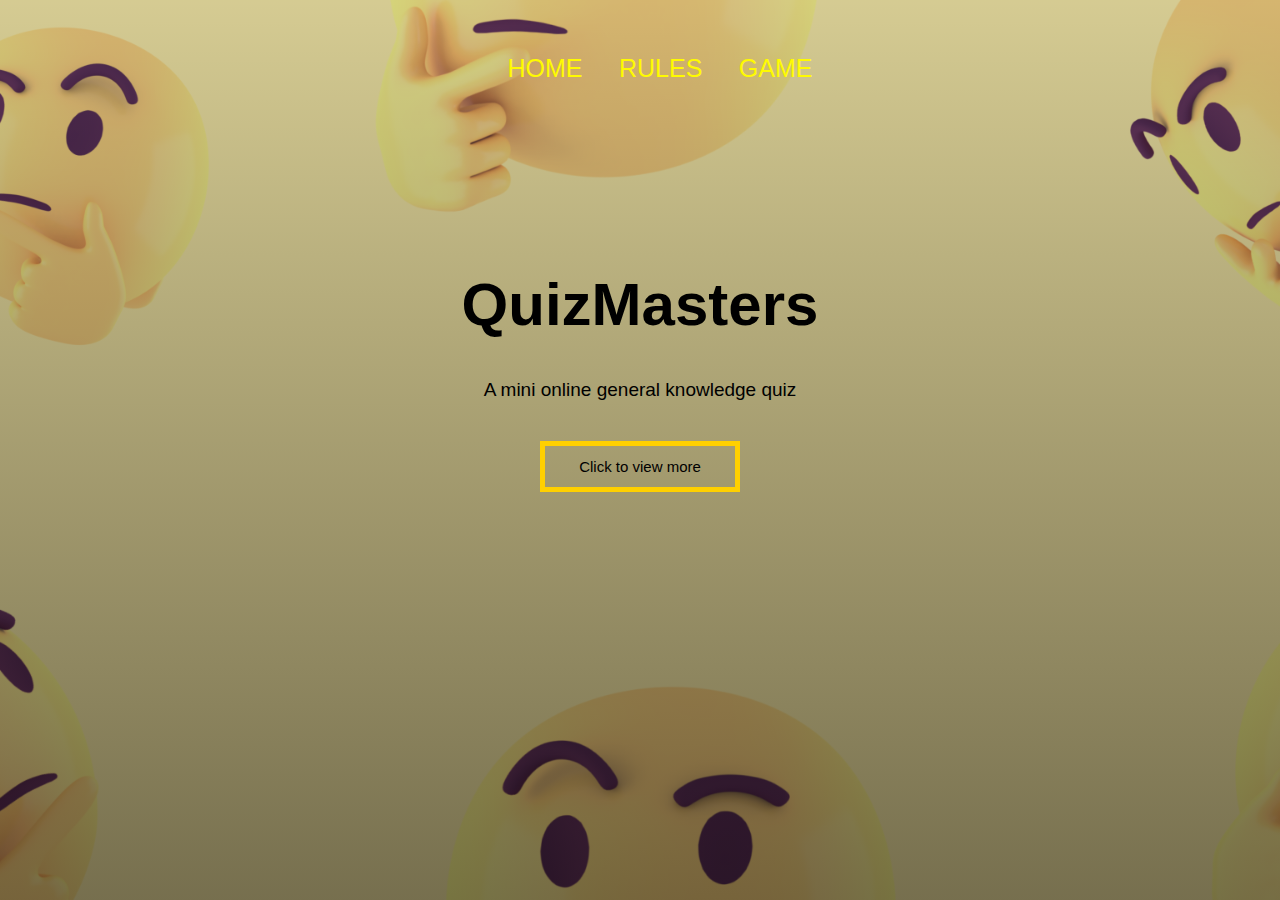
<file: QuizAssignment/QuizAssignment/index.html>
<!DOCTYPE html>
<html lang="en">
<head>
    <meta charset="UTF-8">
    <meta http-equiv="X-UA-Compatible" content="IE=edge">
    <meta name="viewport" content="width=device-width, initial-scale=1.0">
    <!-- This names your page's tab-->
    <title>QuizMasters</title>
    <!-- This is how you link your styles to this page-->
    <link rel="stylesheet" href="../QuizAssignment/styles/styles.css">
    <link rel="preconnect" href="https://fonts.googleapis.com">
<link rel="preconnect" href="https://fonts.gstatic.com" crossorigin>
<link href="https://fonts.googleapis.com/css2?family=Rubik+Glitch&display=sswap" rel="stylesheet">
</head>
<body>
    
        <section class="header"> 
<nav>

    

    
    
    <div class="nav-links">
        <i class="fa fa-times" aria-hidden="true"></i>
        <ul>

        <li><a href="../QuizAssignment/index.html">HOME</a></li>
        <li><a href="../QuizAssignment/Pages/rulepage.html">RULES</a></li>
        <li><a href="../QuizAssignment/Pages/game.html">GAME</a></li>
        

    </ul>
    <i class="fa fa-list"></i>

    
</div>

</nav>

<div class="text-box">
<h1> QuizMasters</h1>
<p> A mini online general knowledge quiz </p>
<a href="../QuizAssignment/Pages/rulepage.html" class="hero-btn">Click to view more</a>

</div>

        </section>

        <section id="section2">


        </section>

</body>
</html>
</file>
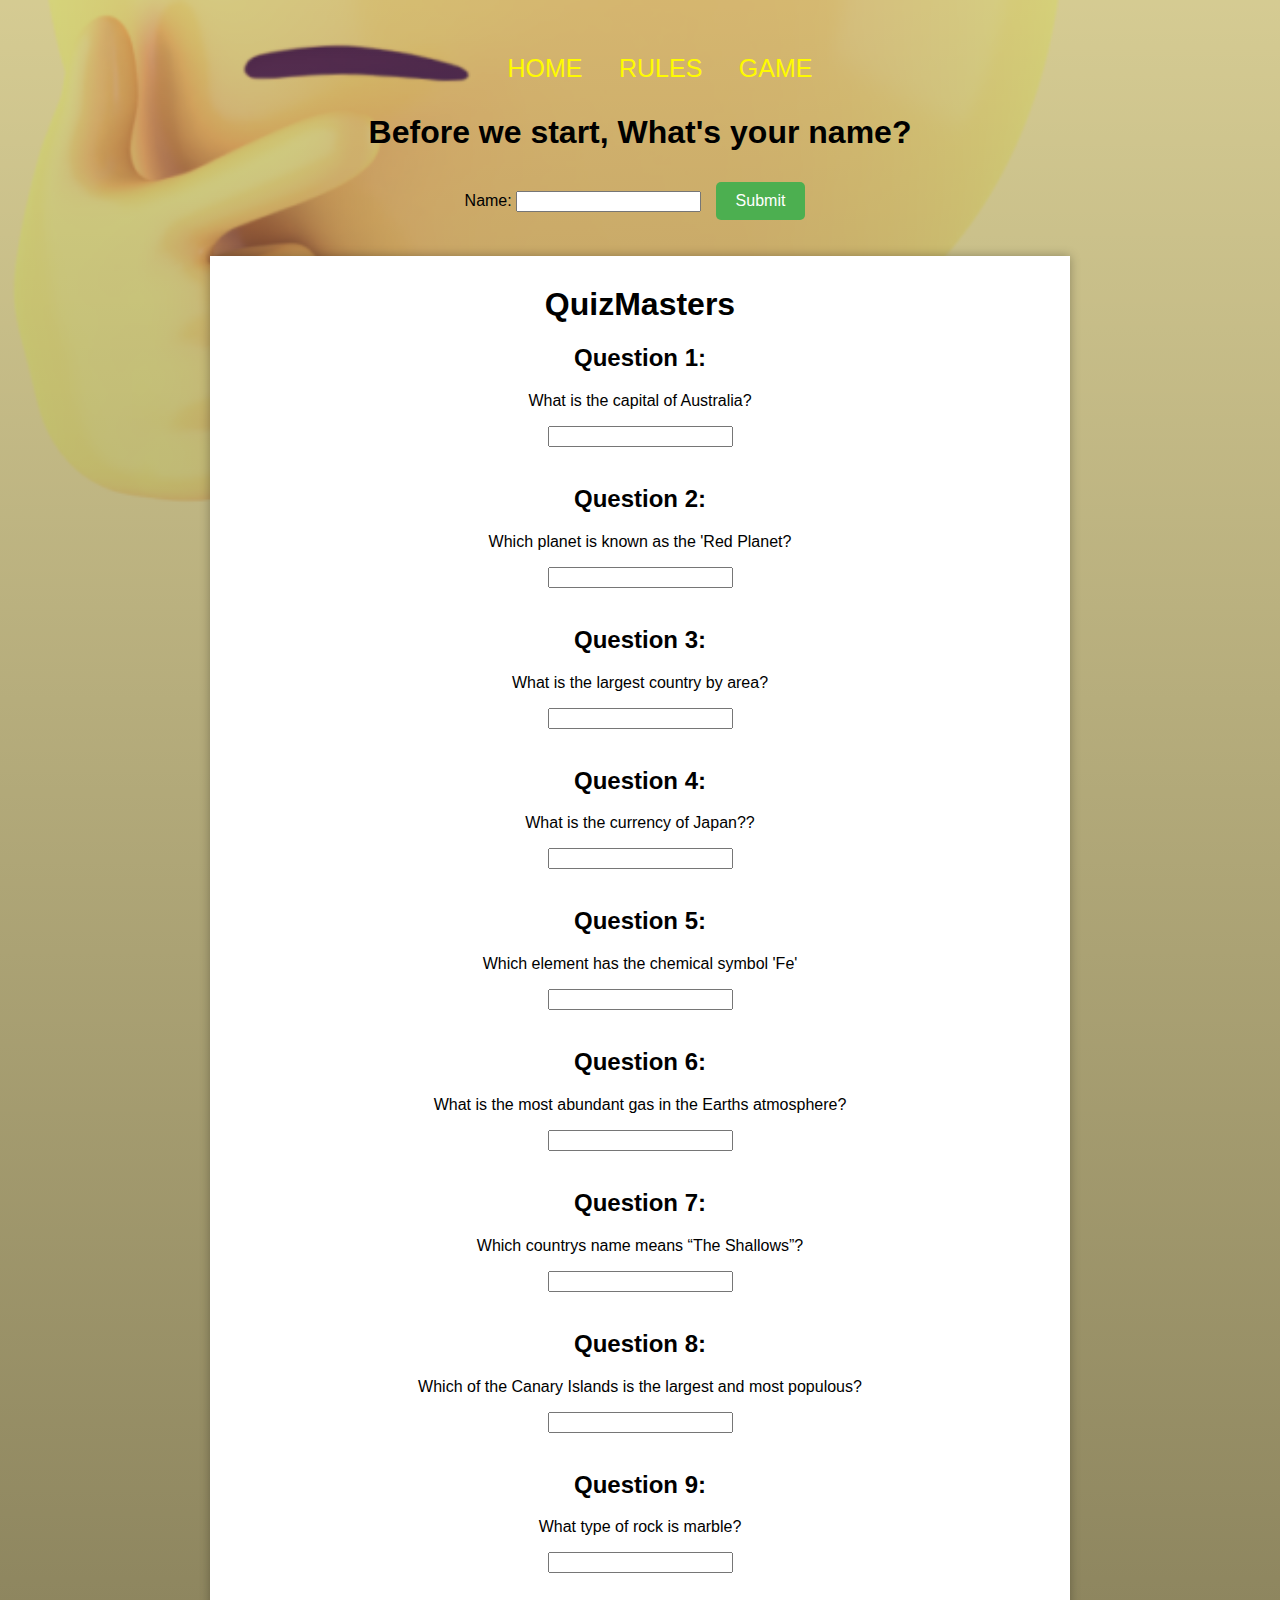
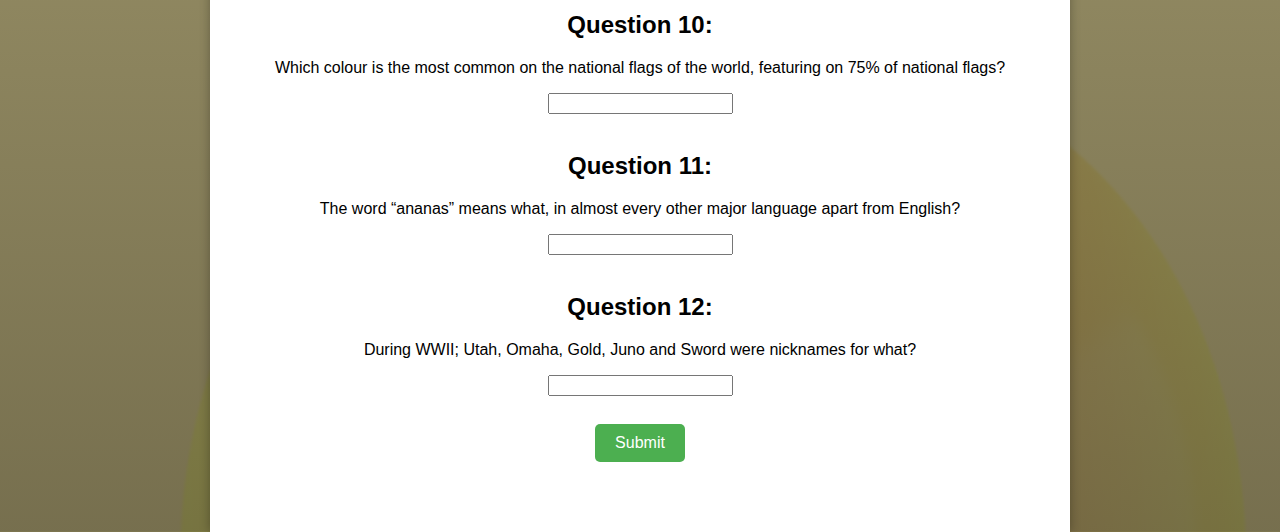
<file: QuizAssignment/QuizAssignment/Pages/game.html>
<!DOCTYPE html>
<html>
  <head>
    <meta charset="UTF-8">
    <meta http-equiv="X-UA-Compatible" content="IE=edge">
    <meta name="viewport" content="width=device-width, initial-scale=1.0">
    <title>QuizMasters</title>
    <link rel="stylesheet" href="../styles/styles.css">


            <section class="sub2-header"> 
<nav>
     <link rel="preconnect" href="https://fonts.googleapis.com">
<link rel="preconnect" href="https://fonts.gstatic.com" crossorigin>
<link href="https://fonts.googleapis.com/css2?family=Rubik+Glitch&display=swap" rel="stylesheet">
</head>
<body>
   
    <div class="nav-links">
        <i class="fa fa-times" aria-hidden="true"></i>
        <ul>

        <li><a href="../index.html">HOME</a></li>
        <li><a href="../Pages/rulepage.html">RULES</a></li>
        <li><a href="../Pages/game.html">GAME</a></li>
       

    </ul>
    <i class="fa fa-list"></i>

    <h1> Before we start, What's your name?</h1>
    <form>
      <label for="name">Name:</label>
      <input type="text" id="name" name="name" required>
      <button type="submit" onclick="storeName()">Submit</button>
    </form>
    <script>
      function storeName() {
        // Get the value of the input field
        var name = document.getElementById('name').value;
        // Store the name in local storage
        localStorage.setItem('name', name);
        // Display a message to the user
        alert('Thanks, ' + name + ', Time to start the quiz. Good Luck!');
      }
    </script>


</div>

</nav>

  </head>
  <body>
    <div class="container">
      <h1>QuizMasters</h1>
      
      <form>
        <h2>Question 1:</h2>
        <p>What is the capital of Australia?</p>
        <input type="text" id="q1" name="q1">
       
        <br><br>
        
        <h2>Question 2:</h2>
        <p>Which planet is known as the 'Red Planet?</p>
        <input type="text" id="q2" name="q2">
        <br><br>
        
        <h2>Question 3:</h2>
        <p>What is the largest country by area?</p>
        <input type="text" id="q3" name="q3">
        <br><br>

        <h2>Question 4:</h2>
        <p>What is the currency of Japan??</p>
        <input type="text" id="q3" name="q3">
        <br><br>

        <h2>Question 5:</h2>
        <p>Which element has the chemical symbol 'Fe'</p>
        <input type="text" id="q3" name="q3">
        <br><br>

        <h2>Question 6:</h2>
        <p>What is the most abundant gas in the Earths atmosphere?</p>
        <input type="text" id="q3" name="q3">
        <br><br>

        <h2>Question 7:</h2>
        <p>Which countrys name means “The Shallows”?</p>
        <input type="text" id="q3" name="q3">
        <br><br>

        <h2>Question 8:</h2>
        <p>Which of the Canary Islands is the largest and most populous?</p>
        <input type="text" id="q3" name="q3">
        <br><br>

        <h2>Question 9:</h2>
        <p>What type of rock is marble?</p>
        <input type="text" id="q3" name="q3">
        <br><br>

        <h2>Question 10:</h2>
        <p>Which colour is the most common on the national flags of the world, featuring on 75% of national flags?</p>
        <input type="text" id="q3" name="q3">
        <br><br>

        <h2>Question 11:</h2>
        <p>The word “ananas” means what, in almost every other major language apart from English?</p>
        <input type="text" id="q3" name="q3">
        <br><br> 

        <h2>Question 12:</h2>
        <p>During WWII; Utah, Omaha, Gold, Juno and Sword were nicknames for what?</p>
        <input type="text" id="q3" name="q3">
        <br><br>
        
        <button type="submit" onclick="checkAnswers()">Submit</button>
      </form>
      
      <div id="result"></div>
      
      <script src="../code/code.js"></script>
</html>
</file>
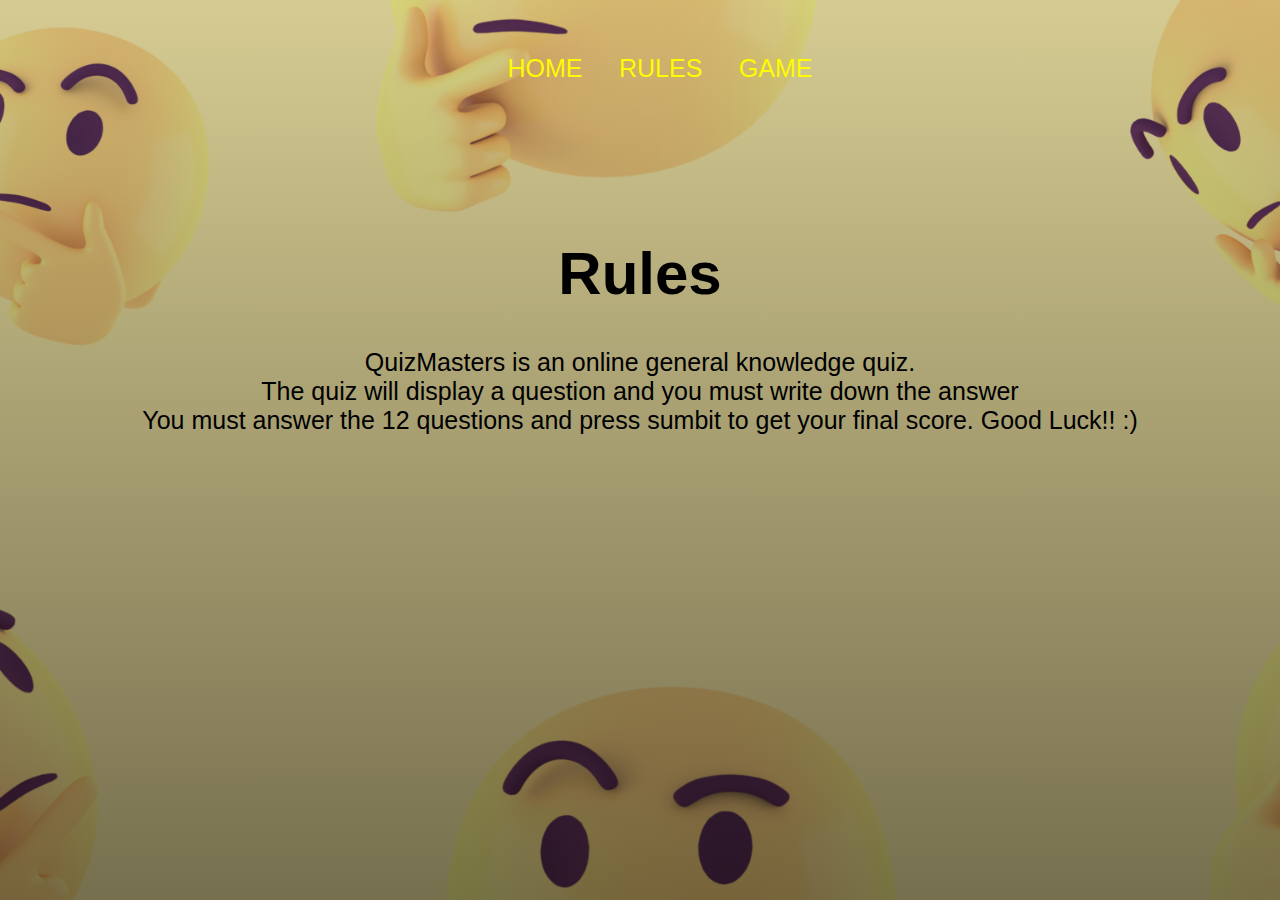
<file: QuizAssignment/QuizAssignment/Pages/rulepage.html>
<!DOCTYPE html>
<html lang="en">

<head>
    <meta charset="UTF-8">
    <meta http-equiv="X-UA-Compatible" content="IE=edge">
    <meta name="viewport" content="width=device-width, initial-scale=1.0">
    <!-- This names your page's tab-->
    <title>QuizMasters</title>
    <!-- This is how you link your styles to this page-->
    <link rel="stylesheet" href="../styles/styles.css">
    <link rel="preconnect" href="https://fonts.googleapis.com">
    <link rel="preconnect" href="https://fonts.gstatic.com" crossorigin>
    <link href="https://fonts.googleapis.com/css2?family=Rubik+Glitch&display=swap" rel="stylesheet">
</head>

<body>

    <section class="sub-header">
        <nav>




            <div class="nav-links">
                <i class="fa fa-times"></i>
                <ul>

                    <li><a href="../index.html">HOME</a></li>
                    <li><a href="../Pages/rulepage.html">RULES</a></li>
                    <li><a href="../Pages/game.html">GAME</a></li>
                    

                </ul>
                <i class="fa fa-list"></i>
            </div>

        </nav>


        <h1> Rules</h1>
        <p> QuizMasters is an online general knowledge quiz.<br>
            The quiz will display a question and you must write down the answer
            <br> You must answer the 12 questions and press sumbit to get your final score. Good Luck!! :) </p>
       



    </section>





</body>

</html>
</file>
<file: QuizAssignment/QuizAssignment/styles/styles.css>
.header {
  min-height: 100vh;
  width: 100%;
  background-image: linear-gradient(rgba(0, 26, 255, 0.166),#01022689),url('../Images/401911130_THINKING_FACE_BG_1920x1080.png');

  
  
  
  
  background-position: center;
  background-size: cover;
  position: relative;

  

}
nav{
  display: flex;
  padding: 2% 10%;
  justify-content: space-between;
  align-items: stretch;
}
nav img{
  width: 120px;
  min-height: 20vh;

 

}
.nav-links{
  flex: 1;
  text-align: center;
}
.nav-links ul li{
  list-style: none;
  display: inline-block;
  padding: 12px 16px;
  position: relative;
}
.nav-links ul li a{
  color: rgb(255, 251, 0);
  text-decoration: dotted;
  font-size: 25px;
}
.nav-links ul li::after{
  content: '';
  width: 0%;
  height: 3px;
  background-color: rgb(255, 123, 0);
  display: block;
  margin: auto;
}
.nav-links ul li:hover::after{
  width: 100%;
}
.text-box{
  width: 40%;
  color: rgb(0, 0, 0);
  position: absolute;
  top: 30%;
  left: 30%;
  text-align: center;
}

.text-box h1{
  font-size: 60px;
}.text-box p{
  margin: 10px 0 40px;
  font-size: 19px;
  color: rgb(0, 0, 0);
  font-family: 'Anton', sans-serif;

}

.hero-btn{
  display: inline-block;
  text-decoration: none;
  color: rgb(0, 0, 0);
  border: 5px solid rgb(255, 208, 0);
  padding: 12px 34px;
  font-size: 15px;
  background: transparent;
  position: relative;
  cursor: pointer;
  font-family: 'Anton', sans-serif;


}
.hero-btn:hover{
  border: 5px solid#000000;
  transition: #ffffff;
  background: 1s;
}

nav .fa{
  display: none;
}
@media(max-width: 700px){
  .text-box h1{
      font-size: 25px;
  }
}
 

  /*-----Rules PAGE-----*/

  .sub-header{
      height: 50vh;
      width: 100%;
      

      background-position: center;
      background-size: cover;
      text-align: center;
      color: #fff;
  }
  .sub-header h1{
      margin-top: 100px;
  }
  
  .sub-header{
      color: black;
      min-height: 100vh;
  width: 100%;
  background-image: linear-gradient(rgba(0, 26, 255, 0.166),#01022689),url('../Images/401911130_THINKING_FACE_BG_1920x1080.png');
  
  
  background-position: center;
  background-size: cover;
  position: relative;
  font-family: 'Anton', sans-serif;

  }
  .sub-header p{
      margin: 10px 0 40px;
  font-size: 25px;
  
  
  color: rgb(0, 0, 0);
  font-family: 'Anton', sans-serif;
      
  }

  .sub-header h1{
      font-size: 60px;

  }

  @media(max-width: 700px){
      .text-box h1{
          font-size: 25px;
      }
  }

  
 
    
      

/*-------GAME PAGE --------*/

  
  .sub2-header{
      min-height: 100vh;
  width: 100%;
  background-image: linear-gradient(rgba(0, 26, 255, 0.166),#01022689),url('../Images/401911130_THINKING_FACE_BG_1920x1080.png');
  
  
  background-position: center;
  background-size: cover;
  position: relative;
  }

  @media(max-width: 700px){
      .text-box h1{
          font-size: 25px;
      }
  }


body {
  margin: 0;
  padding: 0;
  font-family: sans-serif;
  background-color: #f2f2f2;
}

.container {
  max-width: 800px;
  margin: 0 auto;
  padding: 30px;
  text-align: center;
  background-color: #fff;
  box-shadow: 0 0 10px rgba(0, 0, 0, 0.3);
}

h1 {
  margin-top: 0;
}

.options {
  display: flex;
  flex-wrap: wrap;
  justify-content: center;
}

button {
  margin: 10px;
  padding: 10px 20px;
  border: none;
  border-radius: 5px;
  background-color: #4CAF50;
  color: #fff;
  font-size: 16px;
  cursor: pointer;
}

button:hover {
  background-color: #3e8e41;
}

button:active {
  background-color: #4CAF50;
}

#next {
  margin-top: 20px;
  padding: 10px 20px;
  border: none;
  border-radius: 5px;
  background-color: #008CBA;
  color: #fff;
  font-size: 16px;
  cursor: pointer;
}

#next:hover {
  background-color: #006d87;
}

#next:active {
  background-color: #008CBA;
}

#progress {
  margin-top: 20px;
}
#next-btn {
	margin-top: 20px;
	padding: 10px 20px;
	font-size: 16px;
	background-color: #ff0000;
	color: #fff;
	border: none;
	border-radius: 5px;
}
#result {
  margin-top: 30px;
  text-align: center;
  font-weight: bold;
}
</file>
